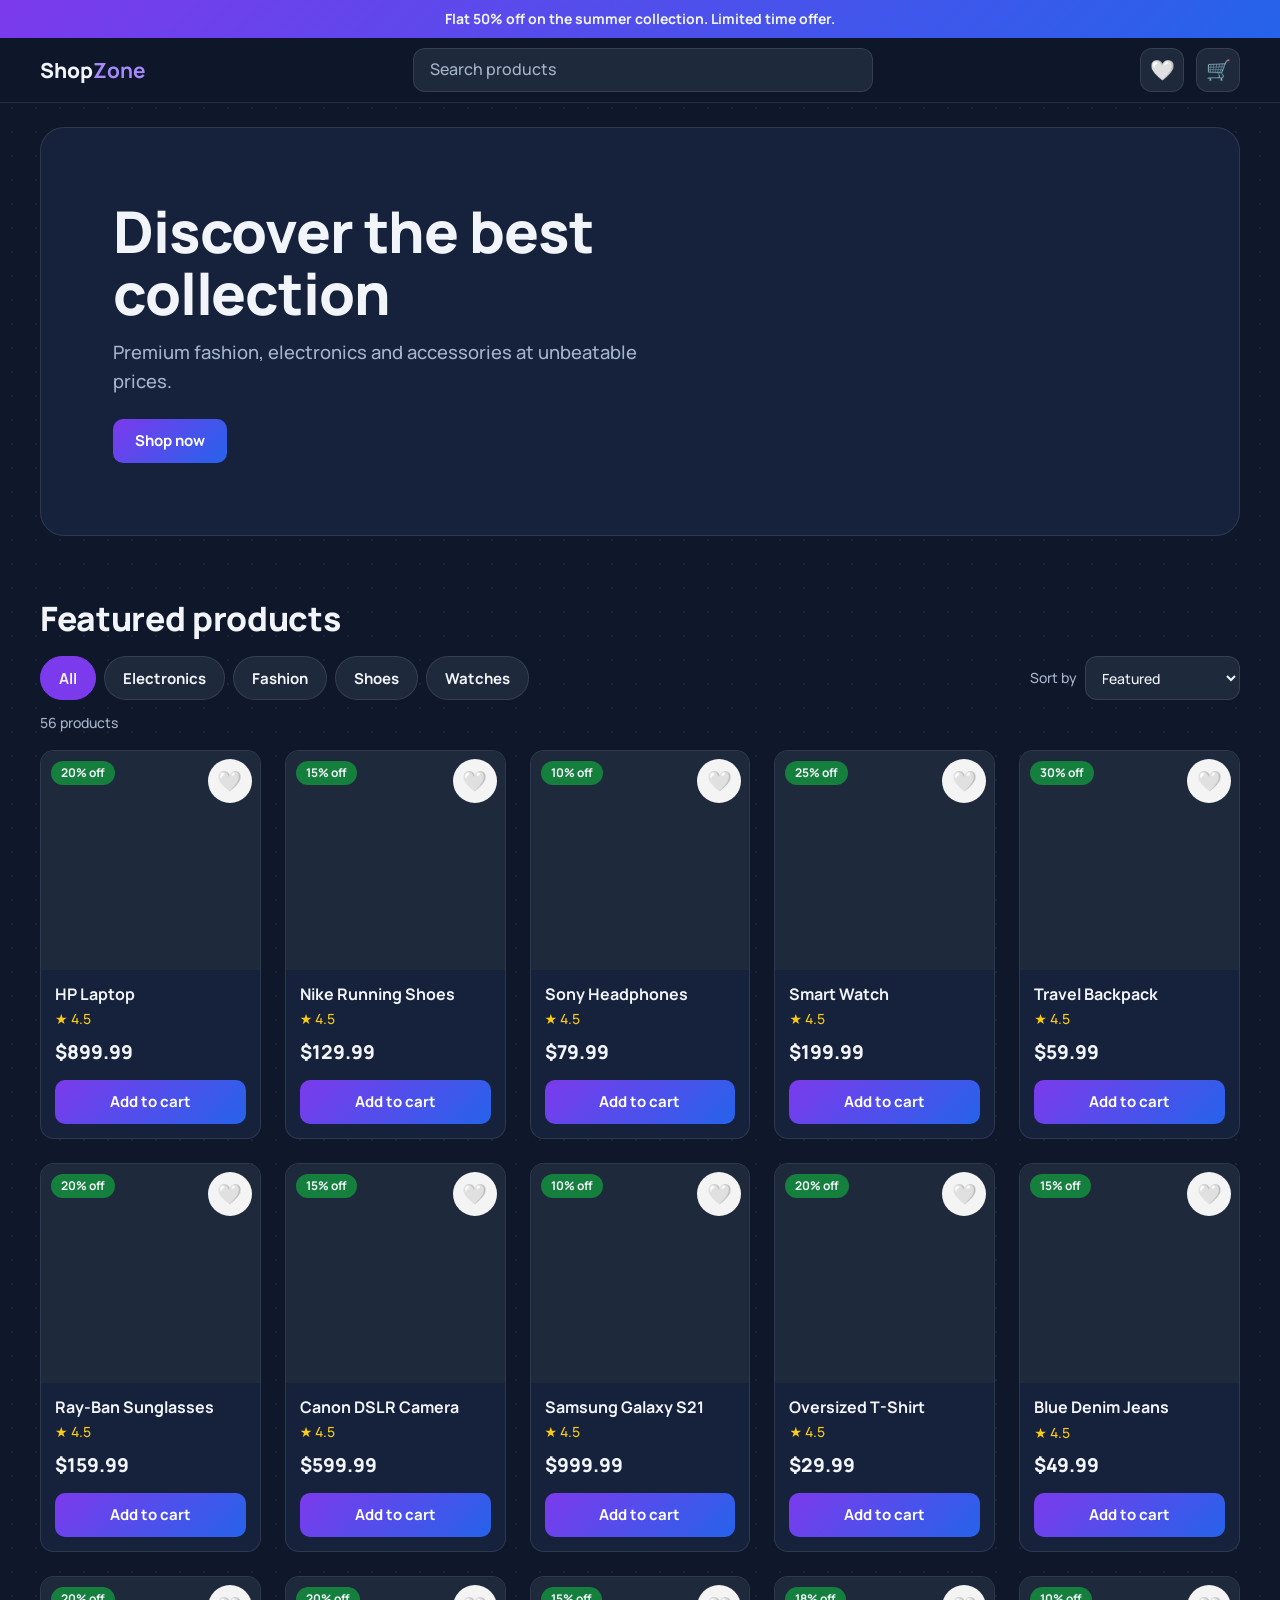
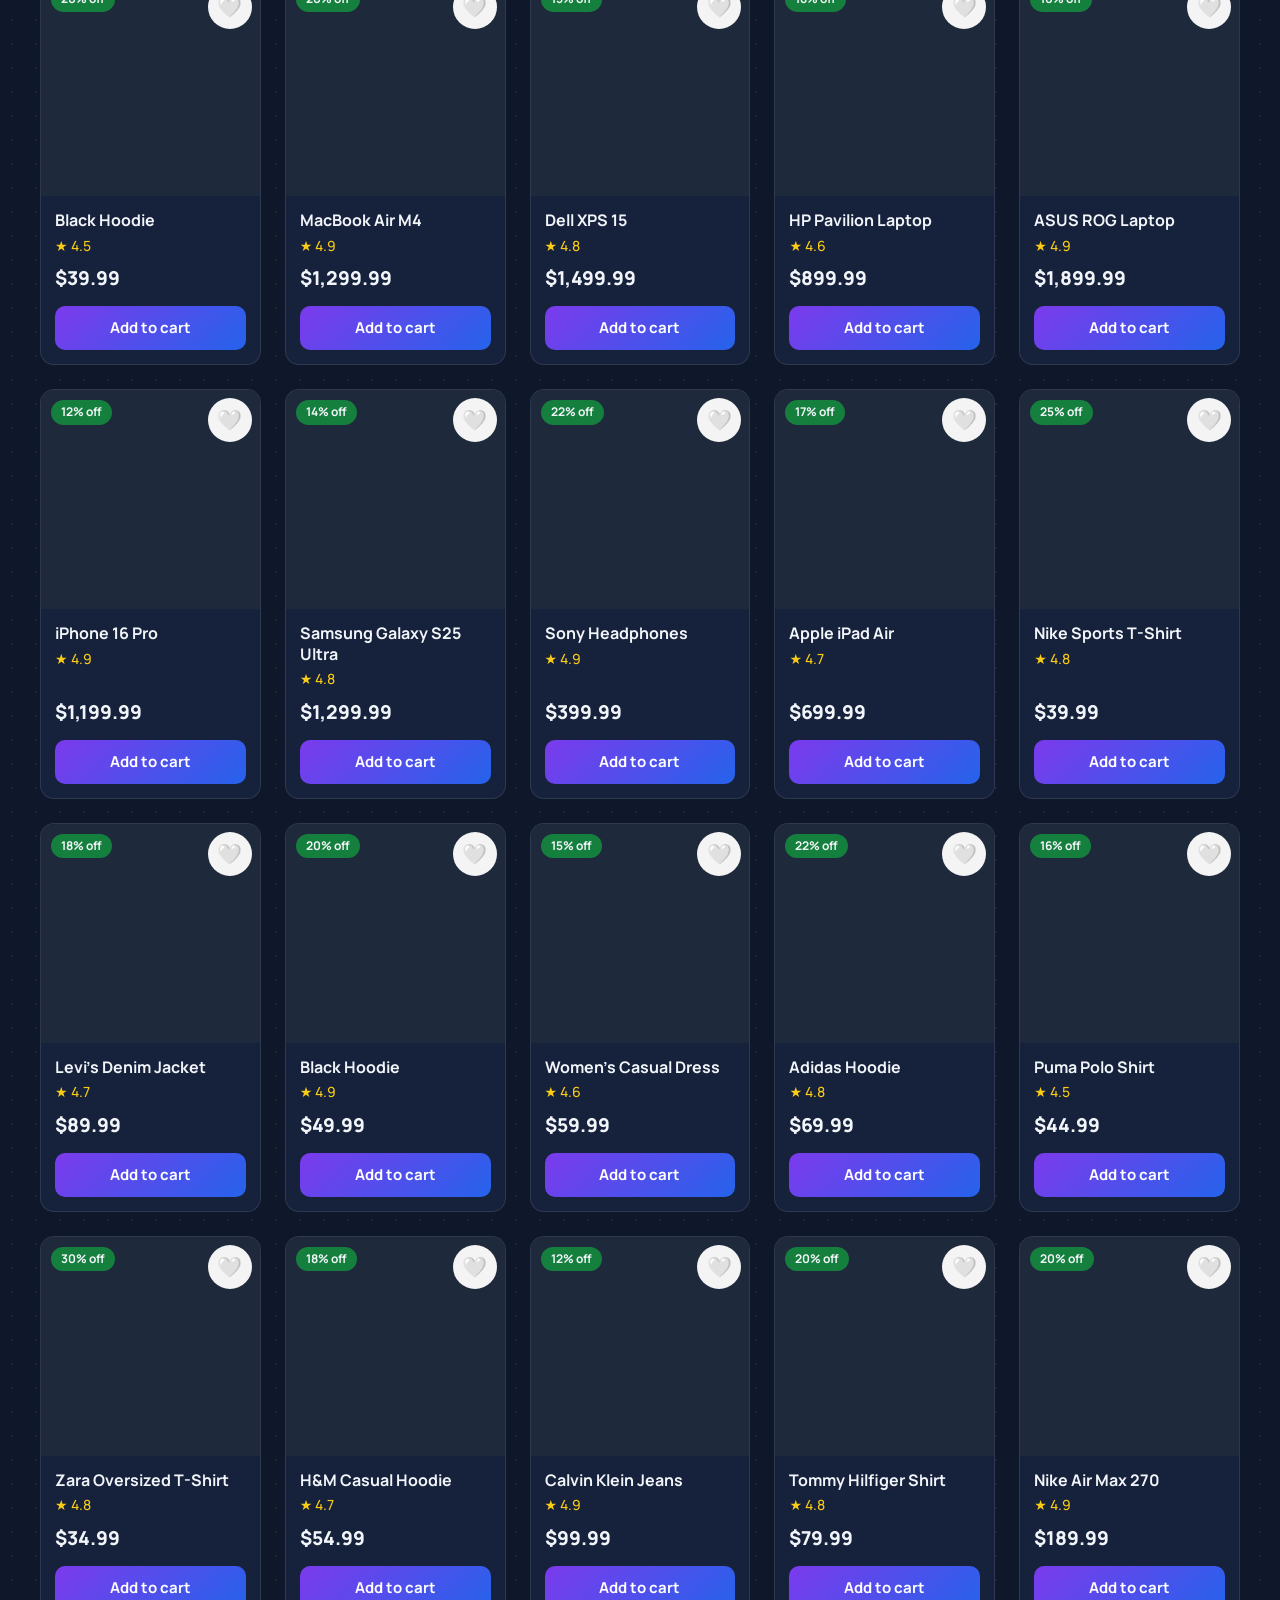
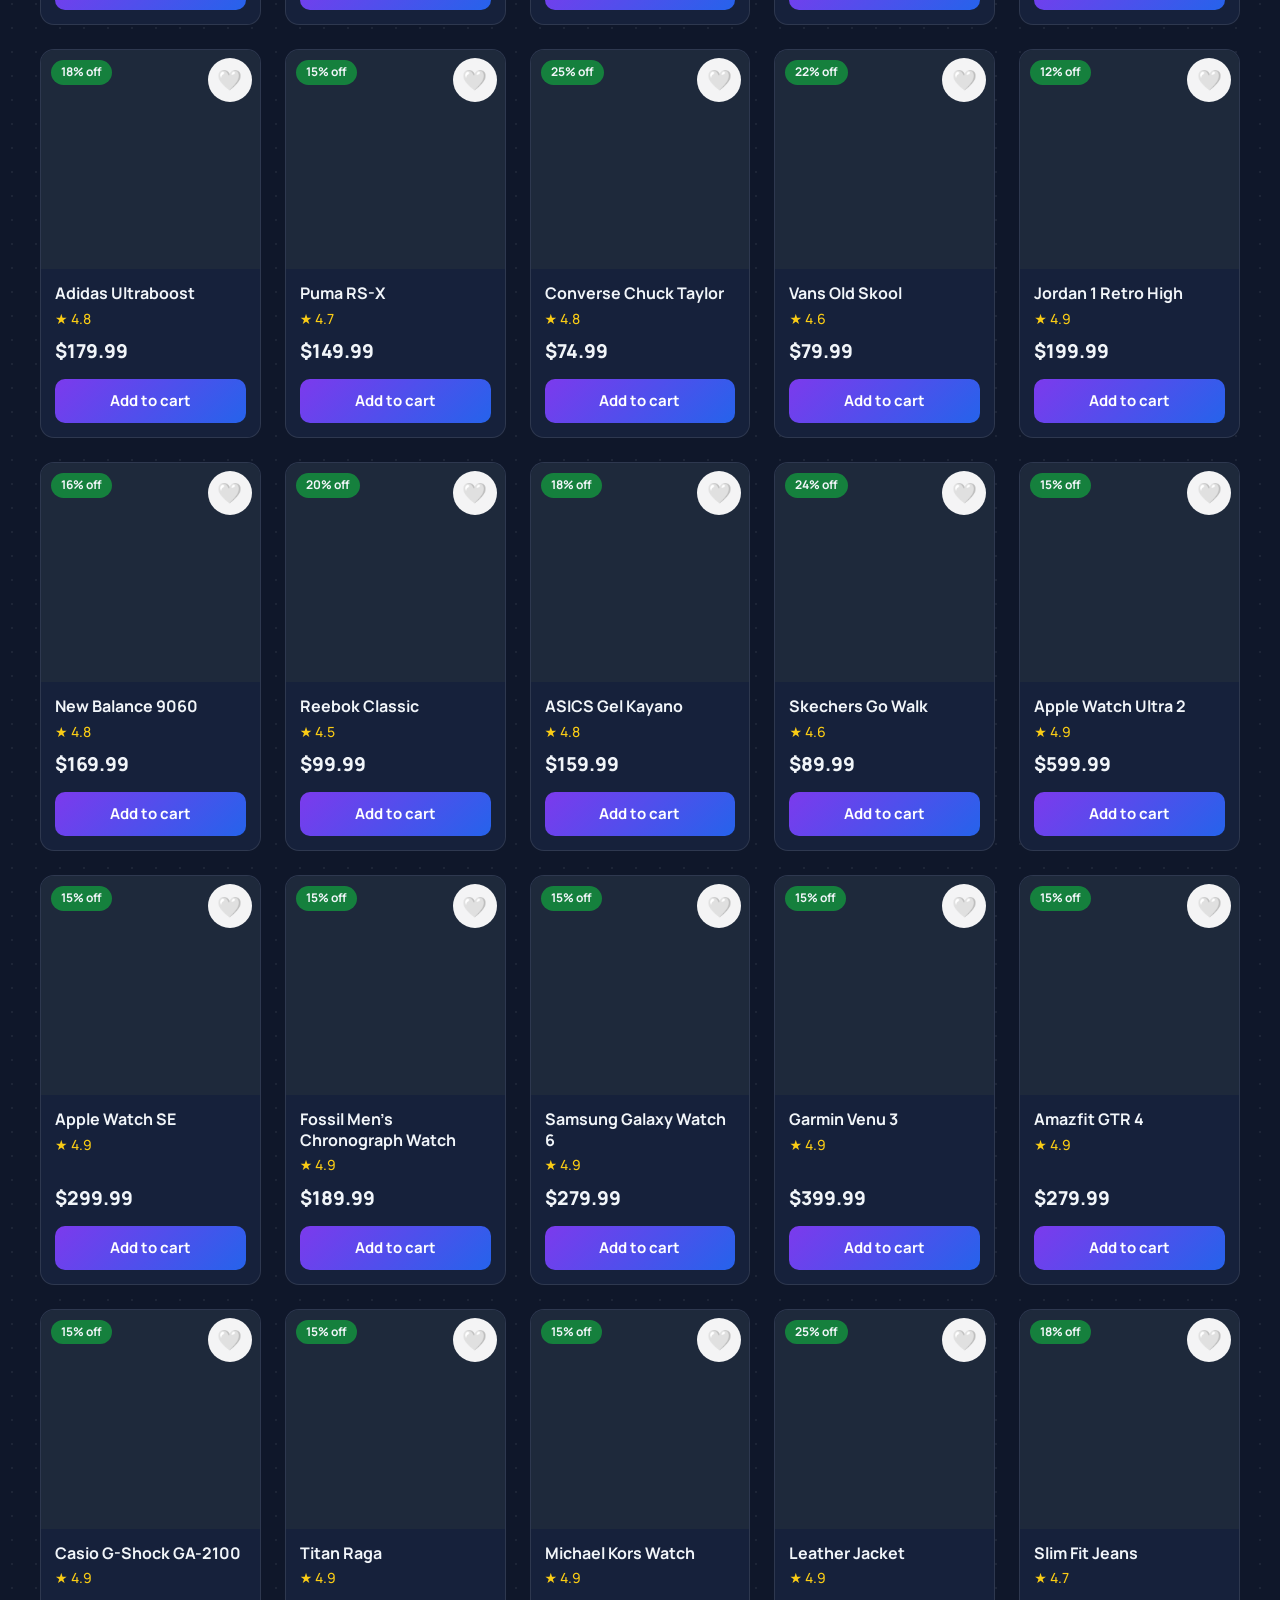
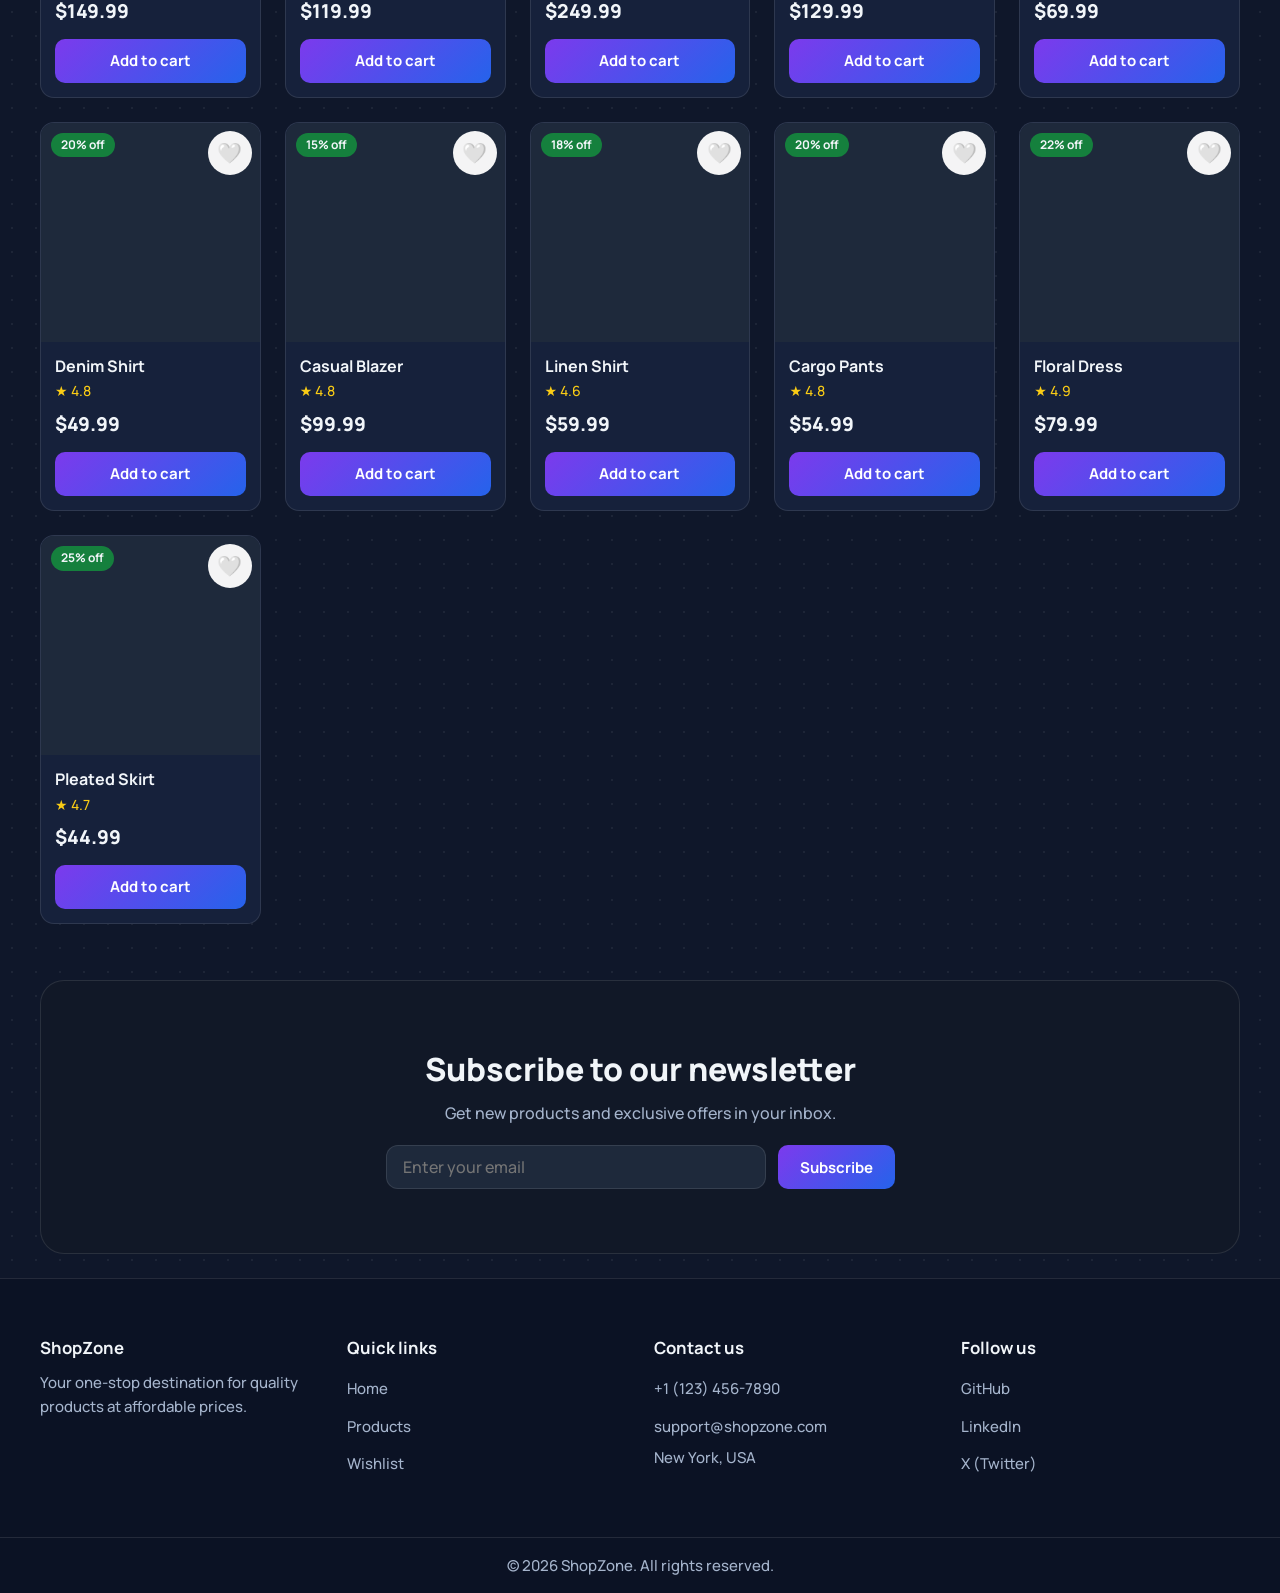
<file: index.html>
<!doctype html>
<html lang="en">
  <head>
    <meta charset="UTF-8" />
    <meta
      name="viewport"
      content="width=device-width, initial-scale=1, viewport-fit=cover"
    />
    <meta name="theme-color" content="#0f172a" />
    <meta
      name="description"
      content="ShopZone: electronics, fashion, shoes and watches at unbeatable prices."
    />
    <title>ShopZone | Electronics, fashion, shoes and watches</title>
    <link
      rel="icon"
      href="data:image/svg+xml,%3Csvg xmlns='http://www.w3.org/2000/svg' viewBox='0 0 32 32'%3E%3Ctext y='26' font-size='26'%3E🛍️%3C/text%3E%3C/svg%3E"
    />
    <link rel="preconnect" href="https://fonts.googleapis.com" />
    <link rel="preconnect" href="https://fonts.gstatic.com" crossorigin />
    <link
      rel="stylesheet"
      href="https://fonts.googleapis.com/css2?family=Manrope:wght@500;700;800&display=swap"
    />
    <link rel="stylesheet" href="style.css" />
    <script src="products.js" defer></script>
    <script src="script.js" defer></script>
  </head>
  <body>
    <a class="skip" href="#products">Skip to products</a>
    <p class="promo">
      Flat 50% off on the summer collection. Limited time offer.
    </p>

    <header class="top">
      <div class="bar">
        <a class="logo" href="index.html">Shop<b>Zone</b></a>
        <form class="search" id="search-form" role="search">
          <input
            id="q"
            type="search"
            placeholder="Search products"
            aria-label="Search products"
            autocomplete="off"
            enterkeyhint="search"
          />
        </form>
        <a
          class="icon-btn"
          href="wishlist.html"
          data-label="Wishlist"
          aria-label="Wishlist"
          ><span aria-hidden="true">🤍</span
          ><span class="badge" data-wl-count hidden>0</span></a
        >
        <button
          class="icon-btn"
          id="cart-open"
          type="button"
          data-label="Open cart"
          aria-label="Open cart"
        >
          <span aria-hidden="true">🛒</span
          ><span class="badge" data-cart-count hidden>0</span>
        </button>
      </div>
    </header>

    <main>
      <section class="hero">
        <h1>Discover the best collection</h1>
        <p>
          Premium fashion, electronics and accessories at unbeatable prices.
        </p>
        <a class="btn" href="#products">Shop now</a>
      </section>

      <section class="shop" id="products" aria-labelledby="shop-title">
        <div class="tools">
          <h2 id="shop-title">Featured products</h2>
          <div
            class="chips"
            id="chips"
            role="group"
            aria-label="Filter by category"
          >
            <button
              class="chip"
              type="button"
              data-cat="all"
              aria-pressed="true"
            >
              All
            </button>
            <button
              class="chip"
              type="button"
              data-cat="electronics"
              aria-pressed="false"
            >
              Electronics
            </button>
            <button
              class="chip"
              type="button"
              data-cat="fashion"
              aria-pressed="false"
            >
              Fashion
            </button>
            <button
              class="chip"
              type="button"
              data-cat="shoes"
              aria-pressed="false"
            >
              Shoes
            </button>
            <button
              class="chip"
              type="button"
              data-cat="watches"
              aria-pressed="false"
            >
              Watches
            </button>
          </div>
          <label class="sort"
            >Sort by
            <select id="sort">
              <option value="featured">Featured</option>
              <option value="price-asc">Price: low to high</option>
              <option value="price-desc">Price: high to low</option>
              <option value="rating">Top rated</option>
              <option value="off">Biggest discount</option>
            </select>
          </label>
        </div>
        <p id="count" class="muted" role="status"></p>
        <div class="grid" id="grid"></div>
        <div class="empty" id="empty" hidden>
          <p>No products match your search.</p>
          <button class="btn" id="reset" type="button">
            Clear search and filters
          </button>
        </div>
        <noscript
          ><p class="empty">Turn on JavaScript to browse products.</p></noscript
        >
      </section>

      <section class="news">
        <h2>Subscribe to our newsletter</h2>
        <p class="muted">
          Get new products and exclusive offers in your inbox.
        </p>
        <form class="news-form" id="news-form">
          <input
            type="email"
            required
            placeholder="Enter your email"
            aria-label="Email address"
            autocomplete="email"
          />
          <button class="btn" type="submit">Subscribe</button>
        </form>
      </section>
    </main>

    <footer class="foot">
      <div class="foot-in">
        <div>
          <h2>ShopZone</h2>
          <p>
            Your one-stop destination for quality products at affordable prices.
          </p>
        </div>
        <div>
          <h2>Quick links</h2>
          <ul>
            <li><a href="index.html">Home</a></li>
            <li><a href="#products">Products</a></li>
            <li><a href="wishlist.html">Wishlist</a></li>
          </ul>
        </div>
        <div>
          <h2>Contact us</h2>
          <ul>
            <li><a href="tel:+11234567890">+1 (123) 456-7890</a></li>
            <li>
              <a href="mailto:support@shopzone.com">support@shopzone.com</a>
            </li>
            <li>New York, USA</li>
          </ul>
        </div>
        <div>
          <h2>Follow us</h2>
          <ul>
            <li>
              <a
                href="https://github.com/diya-codessss"
                target="_blank"
                rel="noopener noreferrer"
                >GitHub</a
              >
            </li>
            <li>
              <a
                href="https://www.linkedin.com/in/diya-khandelwal-b9633b383/"
                target="_blank"
                rel="noopener noreferrer"
                >LinkedIn</a
              >
            </li>
            <li>
              <a
                href="https://x.com/Khande98283Diya"
                target="_blank"
                rel="noopener noreferrer"
                >X (Twitter)</a
              >
            </li>
          </ul>
        </div>
      </div>
      <p class="copy">© 2026 ShopZone. All rights reserved.</p>
    </footer>
  </body>
</html>
</file>
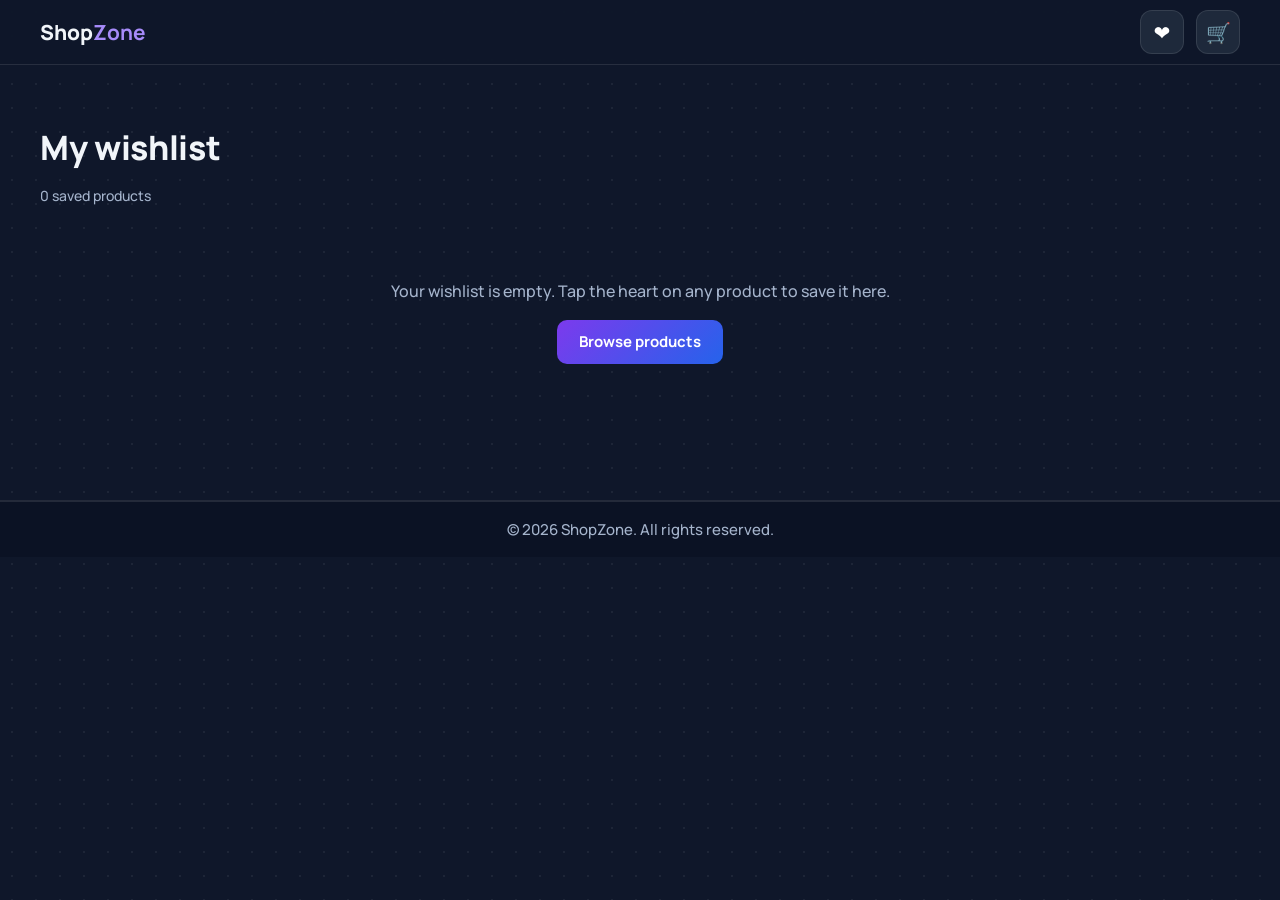
<file: wishlist.html>
<!doctype html>
<html lang="en">
  <head>
    <meta charset="UTF-8" />
    <meta
      name="viewport"
      content="width=device-width, initial-scale=1, viewport-fit=cover"
    />
    <meta name="theme-color" content="#0f172a" />
    <meta name="robots" content="noindex" />
    <title>My wishlist | ShopZone</title>
    <link
      rel="icon"
      href="data:image/svg+xml,%3Csvg xmlns='http://www.w3.org/2000/svg' viewBox='0 0 32 32'%3E%3Ctext y='26' font-size='26'%3E🛍️%3C/text%3E%3C/svg%3E"
    />
    <link rel="preconnect" href="https://fonts.googleapis.com" />
    <link rel="preconnect" href="https://fonts.gstatic.com" crossorigin />
    <link
      rel="stylesheet"
      href="https://fonts.googleapis.com/css2?family=Manrope:wght@500;700;800&display=swap"
    />
    <link rel="stylesheet" href="style.css" />
    <script src="products.js" defer></script>
    <script src="script.js" defer></script>
  </head>
  <body data-page="wishlist">
    <a class="skip" href="#products">Skip to wishlist</a>

    <header class="top">
      <div class="bar">
        <a class="logo" href="index.html">Shop<b>Zone</b></a>
        <a
          class="icon-btn"
          href="wishlist.html"
          aria-current="page"
          data-label="Wishlist"
          aria-label="Wishlist"
          ><span aria-hidden="true">❤️</span
          ><span class="badge" data-wl-count hidden>0</span></a
        >
        <button
          class="icon-btn"
          id="cart-open"
          type="button"
          data-label="Open cart"
          aria-label="Open cart"
        >
          <span aria-hidden="true">🛒</span
          ><span class="badge" data-cart-count hidden>0</span>
        </button>
      </div>
    </header>

    <main>
      <section class="shop" id="products" aria-labelledby="shop-title">
        <div class="tools"><h1 id="shop-title">My wishlist</h1></div>
        <p id="count" class="muted" role="status"></p>
        <div class="grid" id="grid"></div>
        <div class="empty" id="empty" hidden>
          <p>
            Your wishlist is empty. Tap the heart on any product to save it
            here.
          </p>
          <a class="btn" href="index.html#products">Browse products</a>
        </div>
        <noscript
          ><p class="empty">
            Turn on JavaScript to see your wishlist.
          </p></noscript
        >
      </section>
    </main>

    <footer class="foot">
      <p class="copy">© 2026 ShopZone. All rights reserved.</p>
    </footer>
  </body>
</html>
</file>
<file: style.css>
/* ShopZone: mobile-first, dark theme. Brand gradient is reserved for primary actions. */
:root {
  --bg: #0f172a;
  --panel: #16213b;
  --field: #1e293b;
  --line: rgba(255, 255, 255, 0.1);
  --text: #f1f5f9;
  --muted: #a5b4cc;
  --brand: #7c3aed;
  --grad: linear-gradient(135deg, #7c3aed, #2563eb);
  --pad: clamp(16px, 4vw, 40px);
  --gap: clamp(12px, 2.2vw, 24px);
  color-scheme: dark;
}
*,
::before,
::after {
  box-sizing: border-box;
}
* {
  margin: 0;
}
html {
  scroll-behavior: smooth;
  scroll-padding-top: 130px;
  -webkit-text-size-adjust: 100%;
}
body {
  min-height: 100dvh;
  font:
    500 16px/1.55 "Manrope",
    system-ui,
    -apple-system,
    "Segoe UI",
    Roboto,
    Arial,
    sans-serif;
  color: var(--text);
  background: var(--bg)
    radial-gradient(rgba(255, 255, 255, 0.06) 1px, transparent 1px) 0 0/24px
    24px;
}
img {
  display: block;
  max-width: 100%;
}
button,
input,
select {
  font: inherit;
}
a {
  color: inherit;
}
[hidden] {
  display: none !important;
}
:focus-visible {
  outline: 3px solid #c4b5fd;
  outline-offset: 2px;
}
.muted {
  color: var(--muted);
}
.lock {
  overflow: hidden;
}
.skip {
  position: absolute;
  left: -999px;
  top: 8px;
  z-index: 100;
  padding: 8px 14px;
  border-radius: 8px;
  background: #fff;
  color: #000;
}
.skip:focus {
  left: 8px;
}

/* Buttons */
.btn {
  display: inline-flex;
  align-items: center;
  justify-content: center;
  min-height: 44px;
  padding: 0 22px;
  border: 0;
  border-radius: 10px;
  background: var(--grad);
  color: #fff;
  font-weight: 700;
  font-size: 15px;
  text-decoration: none;
  cursor: pointer;
  transition:
    transform 0.2s,
    box-shadow 0.2s,
    opacity 0.2s;
}
.btn:hover {
  box-shadow: 0 8px 24px rgba(124, 58, 237, 0.4);
}
.btn:active {
  transform: scale(0.97);
}
.btn:disabled {
  opacity: 0.45;
  cursor: not-allowed;
  box-shadow: none;
  transform: none;
}
.btn.block {
  width: 100%;
}
.icon-btn {
  position: relative;
  display: grid;
  place-items: center;
  width: 44px;
  height: 44px;
  border: 1px solid var(--line);
  border-radius: 12px;
  background: var(--field);
  color: #fff;
  font-size: 20px;
  text-decoration: none;
  cursor: pointer;
}
.icon-btn:hover {
  border-color: var(--brand);
}
.badge {
  position: absolute;
  top: -7px;
  right: -7px;
  min-width: 20px;
  height: 20px;
  padding: 0 5px;
  border-radius: 99px;
  background: #db2777;
  color: #fff;
  font-size: 12px;
  font-weight: 700;
  line-height: 20px;
  text-align: center;
}

/* Header */
.promo {
  padding: 8px var(--pad);
  background: var(--grad);
  font-size: 14px;
  font-weight: 700;
  text-align: center;
}
.top {
  position: sticky;
  top: 0;
  z-index: 20;
  padding-top: env(safe-area-inset-top);
  background: rgba(15, 23, 42, 0.92);
  backdrop-filter: blur(14px);
  -webkit-backdrop-filter: blur(14px);
  border-bottom: 1px solid var(--line);
}
.bar {
  display: flex;
  flex-wrap: wrap;
  align-items: center;
  gap: 10px 12px;
  max-width: 1280px;
  margin: auto;
  padding: 10px var(--pad);
}
.logo {
  margin-right: auto;
  font-size: 1.3rem;
  font-weight: 800;
  text-decoration: none;
}
.logo b {
  color: #a78bfa;
}
.search {
  order: 3;
  flex: 1 1 100%;
}
.search input {
  width: 100%;
  min-height: 44px;
  padding: 0 16px;
  border: 1px solid var(--line);
  border-radius: 12px;
  background: var(--field);
  color: var(--text);
}
.search input::placeholder {
  color: var(--muted);
}
.search input:focus {
  border-color: var(--brand);
  box-shadow: 0 0 0 3px rgba(124, 58, 237, 0.35);
}

/* Layout */
main {
  max-width: 1280px;
  margin: auto;
  padding: 0 var(--pad);
}
.hero {
  margin-top: var(--gap);
  padding: clamp(28px, 7vw, 72px);
  border: 1px solid var(--line);
  border-radius: 24px;
  background: var(--panel);
}
.hero h1 {
  max-width: 14ch;
  margin-bottom: 14px;
  font-size: clamp(2rem, 6vw, 3.6rem);
  font-weight: 800;
  line-height: 1.08;
  letter-spacing: -0.02em;
}
.hero p {
  max-width: 44ch;
  margin-bottom: 24px;
  color: var(--muted);
  font-size: clamp(1rem, 2.2vw, 1.15rem);
}
.shop {
  padding: clamp(28px, 6vw, 56px) 0;
}
.tools {
  display: flex;
  flex-wrap: wrap;
  align-items: center;
  gap: 12px var(--gap);
  margin-bottom: 12px;
}
.tools :is(h1, h2) {
  flex: 1 1 100%;
  font-size: clamp(1.5rem, 3.5vw, 2.1rem);
  font-weight: 800;
  letter-spacing: -0.01em;
}
.chips {
  display: flex;
  flex: 1 1 100%;
  gap: 8px;
  margin: 0 calc(var(--pad) * -1);
  padding: 6px var(--pad);
  overflow-x: auto;
  scrollbar-width: none;
}
.chips::-webkit-scrollbar {
  display: none;
}
.chip {
  flex: none;
  min-height: 44px;
  padding: 0 18px;
  border: 1px solid var(--line);
  border-radius: 99px;
  background: var(--field);
  color: var(--text);
  font-weight: 700;
  font-size: 15px;
  cursor: pointer;
  transition:
    background 0.2s,
    border-color 0.2s;
}
.chip:hover {
  border-color: var(--brand);
}
.chip[aria-pressed="true"] {
  border-color: var(--brand);
  background: var(--brand);
}
.sort {
  display: flex;
  align-items: center;
  gap: 8px;
  color: var(--muted);
  font-size: 14px;
}
.sort select {
  min-height: 44px;
  padding: 0 12px;
  border: 1px solid var(--line);
  border-radius: 12px;
  background: var(--field);
  color: var(--text);
}
#count {
  margin-bottom: 16px;
  font-size: 14px;
}

/* Products */
.grid {
  display: grid;
  grid-template-columns: repeat(2, 1fr);
  gap: 12px;
}
.card {
  display: flex;
  flex-direction: column;
  overflow: hidden;
  border: 1px solid var(--line);
  border-radius: 14px;
  background: var(--panel);
  transition:
    transform 0.25s,
    box-shadow 0.25s;
}
.media {
  position: relative;
  aspect-ratio: 1;
  background: var(--field);
}
.media img {
  width: 100%;
  height: 100%;
  object-fit: cover;
}
.off {
  position: absolute;
  top: 10px;
  left: 10px;
  padding: 3px 10px;
  border-radius: 99px;
  background: #15803d;
  font-size: 12px;
  font-weight: 700;
}
.heart {
  position: absolute;
  top: 8px;
  right: 8px;
  width: 44px;
  height: 44px;
  border: 0;
  border-radius: 50%;
  background: rgba(255, 255, 255, 0.95);
  font-size: 20px;
  cursor: pointer;
  transition: transform 0.2s;
}
.heart:hover {
  transform: scale(1.1);
}
.body {
  display: flex;
  flex: 1;
  flex-direction: column;
  gap: 4px;
  padding: 12px;
}
.body h3 {
  font-size: 0.95rem;
  font-weight: 700;
  line-height: 1.3;
}
.rate {
  color: #facc15;
  font-size: 14px;
}
.price {
  margin-top: auto;
  padding-top: 4px;
  font-size: 1.2rem;
  font-weight: 800;
}
.body .btn {
  margin-top: 8px;
}
.empty {
  display: grid;
  justify-items: center;
  gap: 16px;
  padding: 56px 16px;
  text-align: center;
  color: var(--muted);
}

/* Newsletter and footer */
.news {
  margin-bottom: var(--gap);
  padding: clamp(32px, 6vw, 64px) var(--pad);
  border: 1px solid var(--line);
  border-radius: 24px;
  background: #111827;
  text-align: center;
}
.news h2 {
  margin-bottom: 6px;
  font-size: clamp(1.4rem, 4vw, 2rem);
  font-weight: 800;
}
.news-form {
  display: flex;
  flex-wrap: wrap;
  justify-content: center;
  gap: 12px;
  margin-top: 20px;
}
.news-form input {
  flex: 1 1 260px;
  max-width: 380px;
  min-height: 44px;
  padding: 0 16px;
  border: 1px solid var(--line);
  border-radius: 12px;
  background: var(--field);
  color: var(--text);
}
.news-form input:focus {
  border-color: var(--brand);
  box-shadow: 0 0 0 3px rgba(124, 58, 237, 0.35);
}
.foot {
  margin-top: var(--gap);
  border-top: 1px solid var(--line);
  background: #0b1224;
}
.foot-in {
  display: grid;
  grid-template-columns: repeat(auto-fit, minmax(200px, 1fr));
  gap: 28px;
  max-width: 1280px;
  margin: auto;
  padding: clamp(28px, 6vw, 56px) var(--pad);
}
.foot h2 {
  margin-bottom: 10px;
  font-size: 1.05rem;
}
.foot ul {
  display: grid;
  gap: 2px;
  padding: 0;
  list-style: none;
}
.foot p,
.foot li {
  color: var(--muted);
  font-size: 15px;
}
.foot a {
  display: inline-block;
  padding: 6px 0;
  color: var(--muted);
  text-decoration: none;
}
.foot a:hover {
  color: #c4b5fd;
}
.copy {
  padding: 16px 16px calc(16px + env(safe-area-inset-bottom));
  border-top: 1px solid var(--line);
  color: var(--muted);
  font-size: 14px;
  text-align: center;
}

/* Cart drawer: bottom sheet on phones, side panel on larger screens */
.overlay {
  position: fixed;
  inset: 0;
  z-index: 40;
  background: rgba(2, 6, 23, 0.6);
  opacity: 0;
  visibility: hidden;
  transition:
    opacity 0.25s,
    visibility 0.25s;
}
.overlay.open {
  opacity: 1;
  visibility: visible;
}
.drawer {
  position: fixed;
  inset: auto 0 0 0;
  z-index: 50;
  display: flex;
  flex-direction: column;
  max-height: 88dvh;
  border: 1px solid var(--line);
  border-radius: 20px 20px 0 0;
  background: #0f1a30;
  visibility: hidden;
  transform: translateY(100%);
  transition:
    transform 0.3s ease,
    visibility 0.3s;
}
.drawer.open {
  visibility: visible;
  transform: none;
}
.drawer-head {
  display: flex;
  align-items: center;
  justify-content: space-between;
  padding: 16px 20px;
  border-bottom: 1px solid var(--line);
}
.drawer-head h2 {
  font-size: 1.2rem;
  font-weight: 800;
}
.lines {
  flex: 1;
  padding: 4px 20px;
  overflow-y: auto;
  list-style: none;
}
.line {
  display: grid;
  grid-template-columns: 64px 1fr auto;
  gap: 12px;
  align-items: center;
  padding: 12px 0;
  border-bottom: 1px solid var(--line);
}
.line img {
  width: 64px;
  height: 64px;
  border-radius: 10px;
  object-fit: cover;
}
.li-info {
  display: grid;
  gap: 2px;
  min-width: 0;
}
.li-info strong {
  font-size: 0.95rem;
  line-height: 1.3;
}
.qty {
  display: inline-flex;
  align-items: center;
  gap: 4px;
  margin-top: 6px;
}
.qty button {
  width: 40px;
  height: 40px;
  border: 1px solid var(--line);
  border-radius: 10px;
  background: var(--field);
  color: #fff;
  font-size: 18px;
  cursor: pointer;
}
.qty span {
  min-width: 28px;
  font-weight: 700;
  text-align: center;
}
.empty-cart {
  padding: 40px 0;
  color: var(--muted);
  text-align: center;
}
.drawer-foot {
  display: grid;
  gap: 12px;
  padding: 16px 20px calc(16px + env(safe-area-inset-bottom));
  border-top: 1px solid var(--line);
}
.sum {
  display: flex;
  justify-content: space-between;
  font-size: 1.1rem;
}
.sum strong {
  color: #facc15;
}
.toast {
  position: fixed;
  left: 50%;
  bottom: calc(20px + env(safe-area-inset-bottom));
  z-index: 60;
  max-width: calc(100% - 32px);
  padding: 12px 20px;
  border: 1px solid var(--brand);
  border-radius: 12px;
  background: var(--field);
  box-shadow: 0 10px 30px rgba(0, 0, 0, 0.4);
  font-size: 15px;
  opacity: 0;
  pointer-events: none;
  transform: translate(-50%, 24px);
  transition:
    opacity 0.3s,
    transform 0.3s;
}
.toast.show {
  opacity: 1;
  transform: translate(-50%, 0);
}

/* Larger screens */
@media (min-width: 600px) {
  .grid {
    grid-template-columns: repeat(auto-fill, minmax(220px, 1fr));
    gap: var(--gap);
  }
  .body {
    padding: 14px;
  }
  .body h3 {
    font-size: 1rem;
  }
}
@media (min-width: 760px) {
  .bar {
    flex-wrap: nowrap;
  }
  .search {
    order: 0;
    flex: 0 1 460px;
    margin-right: auto;
  }
  .chips {
    flex: 1 1 0;
    flex-wrap: wrap;
    margin: 0;
    padding: 0;
    overflow: visible;
  }
  .tools :is(h1, h2) {
    flex-basis: 100%;
  }
  .drawer {
    inset: 0 0 0 auto;
    width: 420px;
    max-height: none;
    border-radius: 0;
    transform: translateX(100%);
  }
}
@media (hover: hover) {
  .card:hover {
    transform: translateY(-6px);
    box-shadow: 0 16px 36px rgba(124, 58, 237, 0.25);
  }
  .btn:hover {
    transform: translateY(-2px);
  }
}
@media (pointer: coarse) {
  .qty button {
    width: 44px;
    height: 44px;
  }
}
@media (prefers-reduced-motion: reduce) {
  *,
  ::before,
  ::after {
    transition-duration: 0.01ms !important;
    animation-duration: 0.01ms !important;
    scroll-behavior: auto !important;
  }
}
</file>
